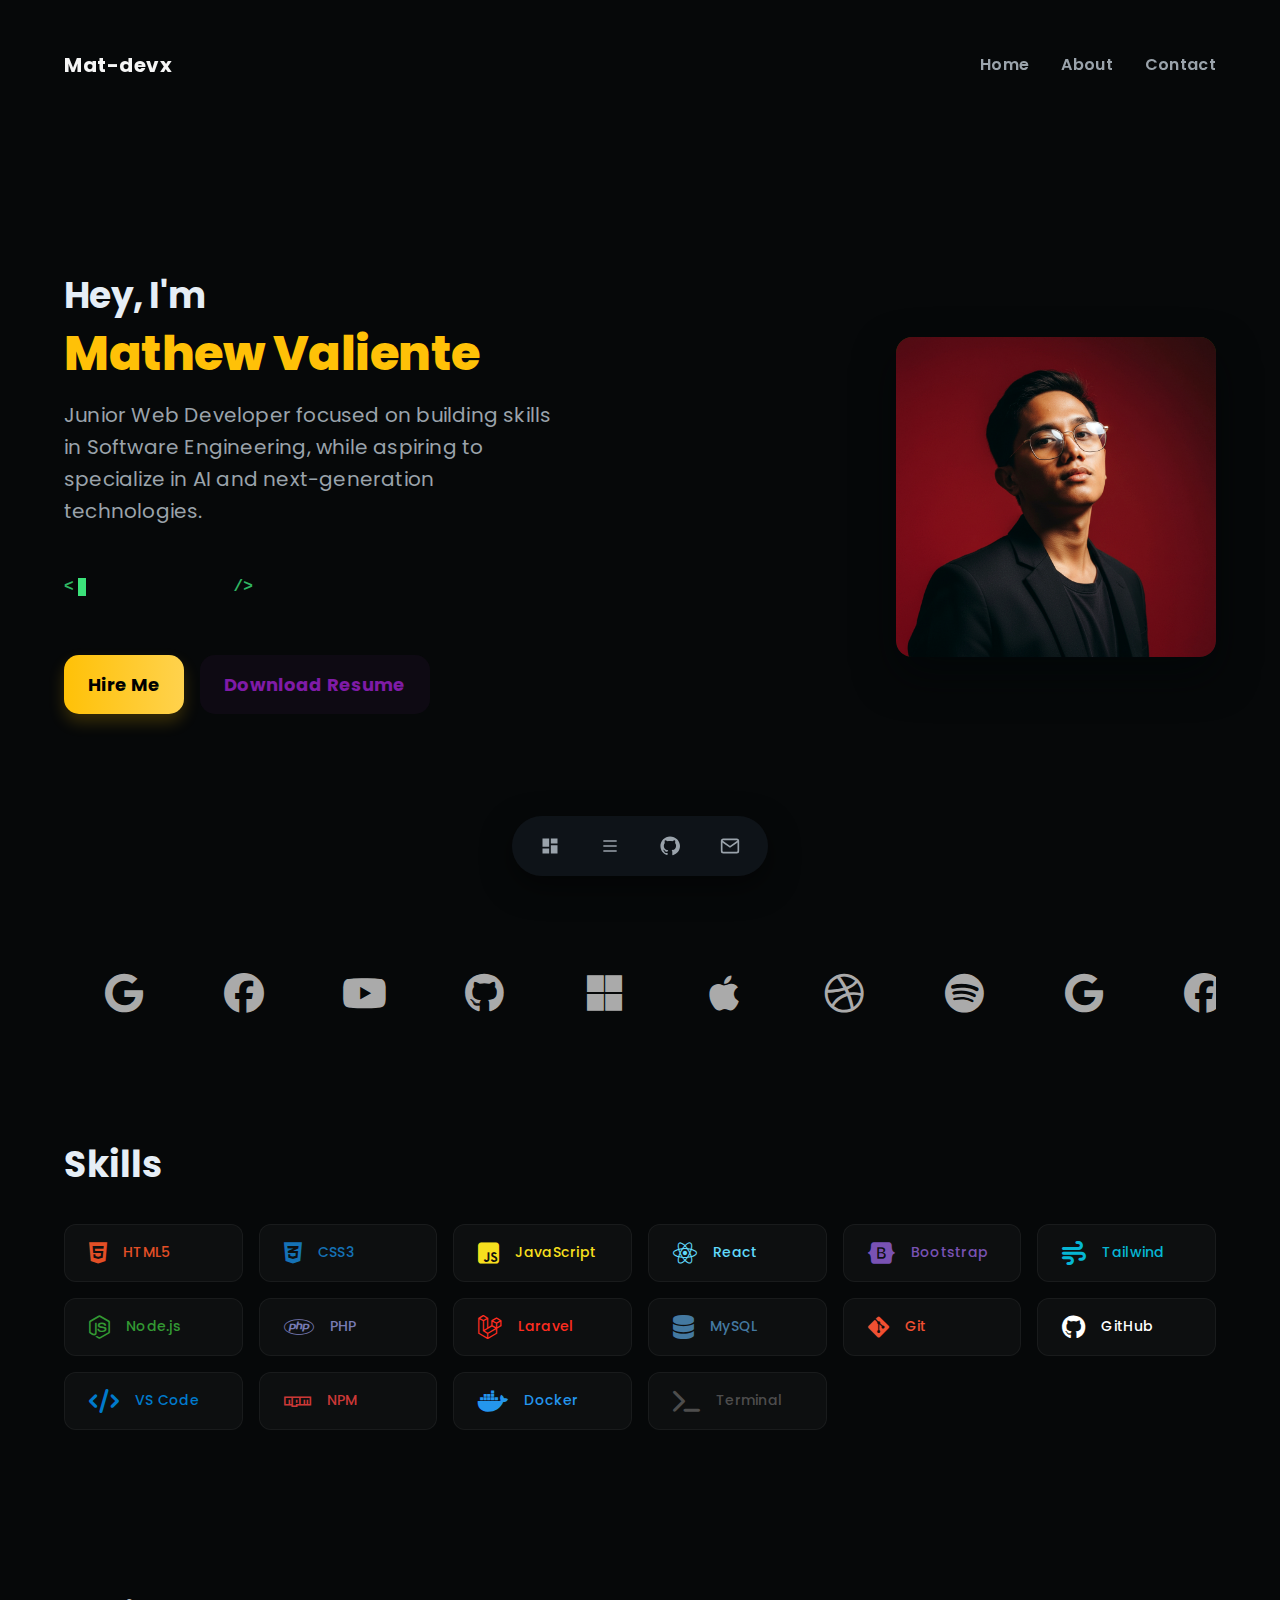
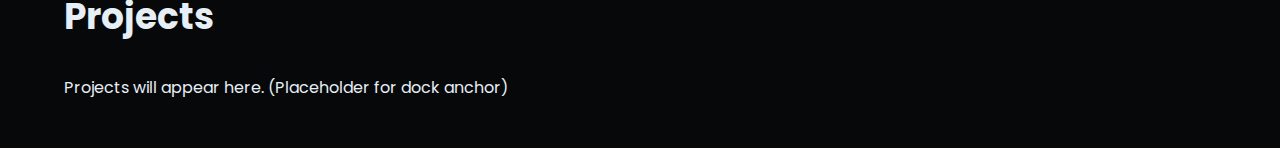
<file: index.html>
<!DOCTYPE html>
<html lang="en">
  <head>
    <meta charset="UTF-8" />
    <meta name="viewport" content="width=device-width, initial-scale=1.0" />
    <title>Mathew Valiente — Portfolio</title>
    <link rel="stylesheet" href="style.css" />
    <!-- Font Awesome for skill icons -->
    <link
      rel="stylesheet"
      href="https://cdnjs.cloudflare.com/ajax/libs/font-awesome/6.4.2/css/all.min.css"
      crossorigin="anonymous"
      referrerpolicy="no-referrer"
    />
    <link rel="preconnect" href="https://fonts.googleapis.com" />
    <link rel="preconnect" href="https://fonts.gstatic.com" crossorigin />
    <!-- Using Poppins to better match the attached design -->
    <link
      href="https://fonts.googleapis.com/css2?family=Poppins:wght@300;400;600;700;800&display=swap"
      rel="stylesheet"
    />
  </head>
  <body>
    <header id="top" class="site-header" role="banner">
      <div class="header-inner container">
        <div class="brand">Mat-devx</div>
        <button
          class="nav-toggle"
          aria-expanded="false"
          aria-controls="mobile-nav"
          aria-label="Toggle navigation"
        >
          <span class="hamburger-icon">
            <span class="hamburger-line"></span>
            <span class="hamburger-line"></span>
            <span class="hamburger-line"></span>
          </span>
        </button>
        <nav class="site-nav desktop-nav" aria-label="Primary">
          <a href="#home">Home</a>
          <a href="#about">About</a>
          <a href="#contact">Contact</a>
        </nav>
        <div id="mobile-nav" class="mobile-nav" aria-hidden="true">
          <a href="#home">Home</a>
          <a href="#about">About</a>
          <a href="#contact">Contact</a>
        </div>
      </div>
    </header>

    <main class="hero" id="home">
      <div class="container hero-inner">
        <div class="hero-content">
          <div class="hero-text">
            <h1 class="greeting">
              Hey, I'm
              <span class="name">Mathew Valiente</span>
            </h1>
            <p class="subtitle">
              Junior Web Developer focused on building skills in Software
              Engineering, while aspiring to specialize in AI and
              next-generation technologies.
            </p>

            <div class="code-line" aria-hidden="true">
              <span class="code-prefix">&lt;</span>
              <span id="typing" class="typing"></span>
              <span class="code-suffix">/&gt;</span>
            </div>

            <div class="cta-row">
              <a class="btn-primary" href="#contact">Hire Me</a>
              <a class="btn-ghost" href="#resume">Download Resume</a>
            </div>
          </div>

          <div class="hero-portrait">
            <div class="portrait-container">
              <img
                class="portrait-img"
                src="Profile.jpg"
                alt="Portrait of Mathew Valiente"
              />
              <div class="portrait-ring" aria-hidden="true"></div>
            </div>
          </div>
        </div>
      </div>
    </main>

    <!-- Brands Section -->
    <section id="brands" class="brands">
      <div class="container">
        <h2 class="section-title"></h2>
        <p></p>
        <div class="brand-slider">
          <div class="brand-track">
            <a
              class="brand-item"
              data-brand="google"
              href="https://www.google.com"
              target="_blank"
              rel="noopener noreferrer"
              aria-label="Google"
            >
              <i class="fab fa-google"></i>
            </a>
            <a
              class="brand-item"
              data-brand="facebook"
              href="https://www.facebook.com/mathew.valiente.9"
              target="_blank"
              rel="noopener noreferrer"
              aria-label="Facebook"
            >
              <i class="fab fa-facebook"></i>
            </a>
            <a
              class="brand-item"
              data-brand="youtube"
              href="https://www.youtube.com"
              target="_blank"
              rel="noopener noreferrer"
              aria-label="YouTube"
            >
              <i class="fab fa-youtube"></i>
            </a>
            <a
              class="brand-item"
              data-brand="github"
              href="https://github.com/mat-devx"
              target="_blank"
              rel="noopener noreferrer"
              aria-label="GitHub"
            >
              <i class="fab fa-github"></i>
            </a>
            <a
              class="brand-item"
              data-brand="microsoft"
              href="https://www.microsoft.com"
              target="_blank"
              rel="noopener noreferrer"
              aria-label="Microsoft"
            >
              <i class="fab fa-microsoft"></i>
            </a>
            <a
              class="brand-item"
              data-brand="apple"
              href="https://www.apple.com"
              target="_blank"
              rel="noopener noreferrer"
              aria-label="Apple"
            >
              <i class="fab fa-apple"></i>
            </a>
            <a
              class="brand-item"
              data-brand="dribbble"
              href="https://dribbble.com"
              target="_blank"
              rel="noopener noreferrer"
              aria-label="Dribbble"
            >
              <i class="fab fa-dribbble"></i>
            </a>
            <a
              class="brand-item"
              data-brand="spotify"
              href="https://www.spotify.com"
              target="_blank"
              rel="noopener noreferrer"
              aria-label="Spotify"
            >
              <i class="fab fa-spotify"></i>
            </a>
            <!-- Duplicate for seamless loop (also clickable) -->
            <a
              class="brand-item"
              data-brand="google"
              href="https://www.google.com"
              target="_blank"
              rel="noopener noreferrer"
              aria-label="Google"
            >
              <i class="fab fa-google"></i>
            </a>
            <a
              class="brand-item"
              data-brand="facebook"
              href="https://www.facebook.com/mathew.valiente.9"
              target="_blank"
              rel="noopener noreferrer"
              aria-label="Facebook"
            >
              <i class="fab fa-facebook"></i>
            </a>
            <a
              class="brand-item"
              data-brand="youtube"
              href="https://www.youtube.com"
              target="_blank"
              rel="noopener noreferrer"
              aria-label="YouTube"
            >
              <i class="fab fa-youtube"></i>
            </a>
            <a
              class="brand-item"
              data-brand="github"
              href="https://github.com/mat-devx"
              target="_blank"
              rel="noopener noreferrer"
              aria-label="GitHub"
            >
              <i class="fab fa-github"></i>
            </a>
            <a
              class="brand-item"
              data-brand="microsoft"
              href="https://www.microsoft.com"
              target="_blank"
              rel="noopener noreferrer"
              aria-label="Microsoft"
            >
              <i class="fab fa-microsoft"></i>
            </a>
            <a
              class="brand-item"
              data-brand="apple"
              href="https://www.apple.com"
              target="_blank"
              rel="noopener noreferrer"
              aria-label="Apple"
            >
              <i class="fab fa-apple"></i>
            </a>
            <a
              class="brand-item"
              data-brand="dribbble"
              href="https://dribbble.com"
              target="_blank"
              rel="noopener noreferrer"
              aria-label="Dribbble"
            >
              <i class="fab fa-dribbble"></i>
            </a>
            <a
              class="brand-item"
              data-brand="spotify"
              href="https://www.spotify.com"
              target="_blank"
              rel="noopener noreferrer"
              aria-label="Spotify"
            >
              <i class="fab fa-spotify"></i>
            </a>
          </div>
        </div>
      </div>
    </section>

    <!-- Skills Section -->
    <section id="skills" class="skills">
      <div class="container">
        <h2 class="section-title">Skills</h2>

        <!-- Skills Grid -->
        <div class="skills-container">
          <div class="skills-grid">
            <!-- Frontend Skills -->
            <div class="skill-card" data-category="frontend" data-skill="html5">
              <i class="fab fa-html5"></i>
              <span>HTML5</span>
            </div>
            <div class="skill-card" data-category="frontend" data-skill="css3">
              <i class="fab fa-css3-alt"></i>
              <span>CSS3</span>
            </div>
            <div
              class="skill-card"
              data-category="frontend"
              data-skill="javascript"
            >
              <i class="fab fa-js-square"></i>
              <span>JavaScript</span>
            </div>
            <div class="skill-card" data-category="frontend" data-skill="react">
              <i class="fab fa-react"></i>
              <span>React</span>
            </div>

            <div
              class="skill-card"
              data-category="frontend"
              data-skill="bootstrap"
            >
              <i class="fab fa-bootstrap"></i>
              <span>Bootstrap</span>
            </div>

            <div
              class="skill-card"
              data-category="frontend"
              data-skill="tailwind"
            >
              <i class="fas fa-wind"></i>
              <span>Tailwind</span>
            </div>

            <!-- Backend Skills -->
            <div class="skill-card" data-category="backend" data-skill="nodejs">
              <i class="fab fa-node-js"></i>
              <span>Node.js</span>
            </div>
            <div class="skill-card" data-category="backend" data-skill="php">
              <i class="fab fa-php"></i>
              <span>PHP</span>
            </div>
            <div
              class="skill-card"
              data-category="backend"
              data-skill="laravel"
            >
              <i class="fab fa-laravel"></i>
              <span>Laravel</span>
            </div>
            <div class="skill-card" data-category="backend" data-skill="mysql">
              <i class="fas fa-database"></i>
              <span>MySQL</span>
            </div>

            <!-- Tools Skills -->
            <div class="skill-card" data-category="tools" data-skill="git">
              <i class="fab fa-git-alt"></i>
              <span>Git</span>
            </div>
            <div class="skill-card" data-category="tools" data-skill="github">
              <i class="fab fa-github"></i>
              <span>GitHub</span>
            </div>

            <div class="skill-card" data-category="tools" data-skill="vscode">
              <i class="fas fa-code"></i>
              <span>VS Code</span>
            </div>
            <div class="skill-card" data-category="tools" data-skill="npm">
              <i class="fab fa-npm"></i>
              <span>NPM</span>
            </div>
            <div class="skill-card" data-category="tools" data-skill="docker">
              <i class="fab fa-docker"></i>
              <span>Docker</span>
            </div>
            <div class="skill-card" data-category="tools" data-skill="terminal">
              <i class="fas fa-terminal"></i>
              <span>Terminal</span>
            </div>
          </div>
        </div>
      </div>
    </section>

    <br />
    <br />

    <!-- Projects placeholder so dock anchors have a target -->
    <section id="projects" class="projects" style="padding: 3rem 0">
      <div class="container">
        <h2 class="section-title">Projects</h2>
        <p class="muted">
          Projects will appear here. (Placeholder for dock anchor)
        </p>
      </div>
    </section>

    <!-- Dock JS moved to animation.js -->

    <!-- simplified center dock: only Skills, Portfolio (GitHub) and Contact (email) -->
    <!-- moved presentation to CSS: .dock-wrapper is fixed and centered -->
    <div class="dock-wrapper" id="dock-wrapper" aria-hidden="false">
      <nav class="dock" id="dock" aria-label="Site quick links">
        <a
          href="#projects"
          class="dock-icon"
          data-tooltip="Projects"
          aria-label="View projects section"
        >
          <svg viewBox="0 0 24 24" aria-hidden="true">
            <path
              fill="currentColor"
              d="M3 13h8V3H3v10zm0 8h8v-6H3v6zm10 0h8V11h-8v10zm0-18v6h8V3h-8z"
            />
          </svg>
          <div class="tooltip" aria-hidden="true">Projects</div>
        </a>

        <a
          href="#skills"
          class="dock-icon"
          data-tooltip="Skills"
          aria-label="View skills section"
        >
          <svg
            viewBox="0 0 24 24"
            fill="none"
            stroke="currentColor"
            stroke-width="2"
            aria-hidden="true"
          >
            <path d="M4 6h16M4 12h16M4 18h16" />
          </svg>
          <div class="tooltip" aria-hidden="true">Skills</div>
        </a>

        <a
          href="https://github.com/mat-devx"
          class="dock-icon"
          data-tooltip="Portfolio (GitHub)"
          target="_blank"
          rel="noopener noreferrer"
          aria-label="Open portfolio on GitHub"
        >
          <!-- Kept a compact GitHub mark for the portfolio link -->
          <svg viewBox="0 0 24 24" aria-hidden="true">
            <path
              fill="currentColor"
              d="M12 .5C5.73.5.5 5.73.5 12c0 5.08 3.29 9.38 7.86 10.9.57.1.78-.25.78-.56 0-.28-.01-1.02-.02-2-3.2.7-3.88-1.54-3.88-1.54-.52-1.33-1.27-1.68-1.27-1.68-1.04-.71.08-.7.08-.7 1.15.08 1.75 1.18 1.75 1.18 1.02 1.75 2.68 1.25 3.33.96.1-.75.4-1.25.72-1.54-2.56-.29-5.26-1.28-5.26-5.69 0-1.25.45-2.27 1.18-3.07-.12-.29-.51-1.45.11-3.02 0 0 .97-.31 3.18 1.17.92-.26 1.9-.39 2.88-.39.98 0 1.96.13 2.88.39 2.2-1.48 3.17-1.17 3.17-1.17.62 1.57.23 2.73.11 3.02.74.8 1.18 1.82 1.18 3.07 0 4.42-2.71 5.39-5.29 5.67.41.36.77 1.08.77 2.18 0 1.58-.01 2.86-.01 3.25 0 .31.21.66.79.55C20.71 21.38 24 17.08 24 12c0-6.27-5.23-11.5-12-11.5z"
            />
          </svg>
          <div class="tooltip" aria-hidden="true">Portfolio</div>
        </a>

        <!-- NOTE: replace the email below with your real address if needed -->
        <a
          href="mailto:mathewvaliente20@gmail.com"
          class="dock-icon"
          data-tooltip="Contact (Email)"
          aria-label="Send an email"
        >
          <svg
            viewBox="0 0 24 24"
            fill="none"
            stroke="currentColor"
            stroke-width="2"
            aria-hidden="true"
          >
            <path
              d="M4 4h16c1.1 0 2 .9 2 2v12c0 1.1-.9 2-2 2H4c-1.1 0-2-.9-2-2V6c0-1.1.9-2 2-2z"
            />
            <polyline points="22,6 12,13 2,6" />
          </svg>
          <div class="tooltip" aria-hidden="true">Email</div>
        </a>
      </nav>
    </div>

    <script src="main.js" defer></script>
  </body>
</html>
</file>
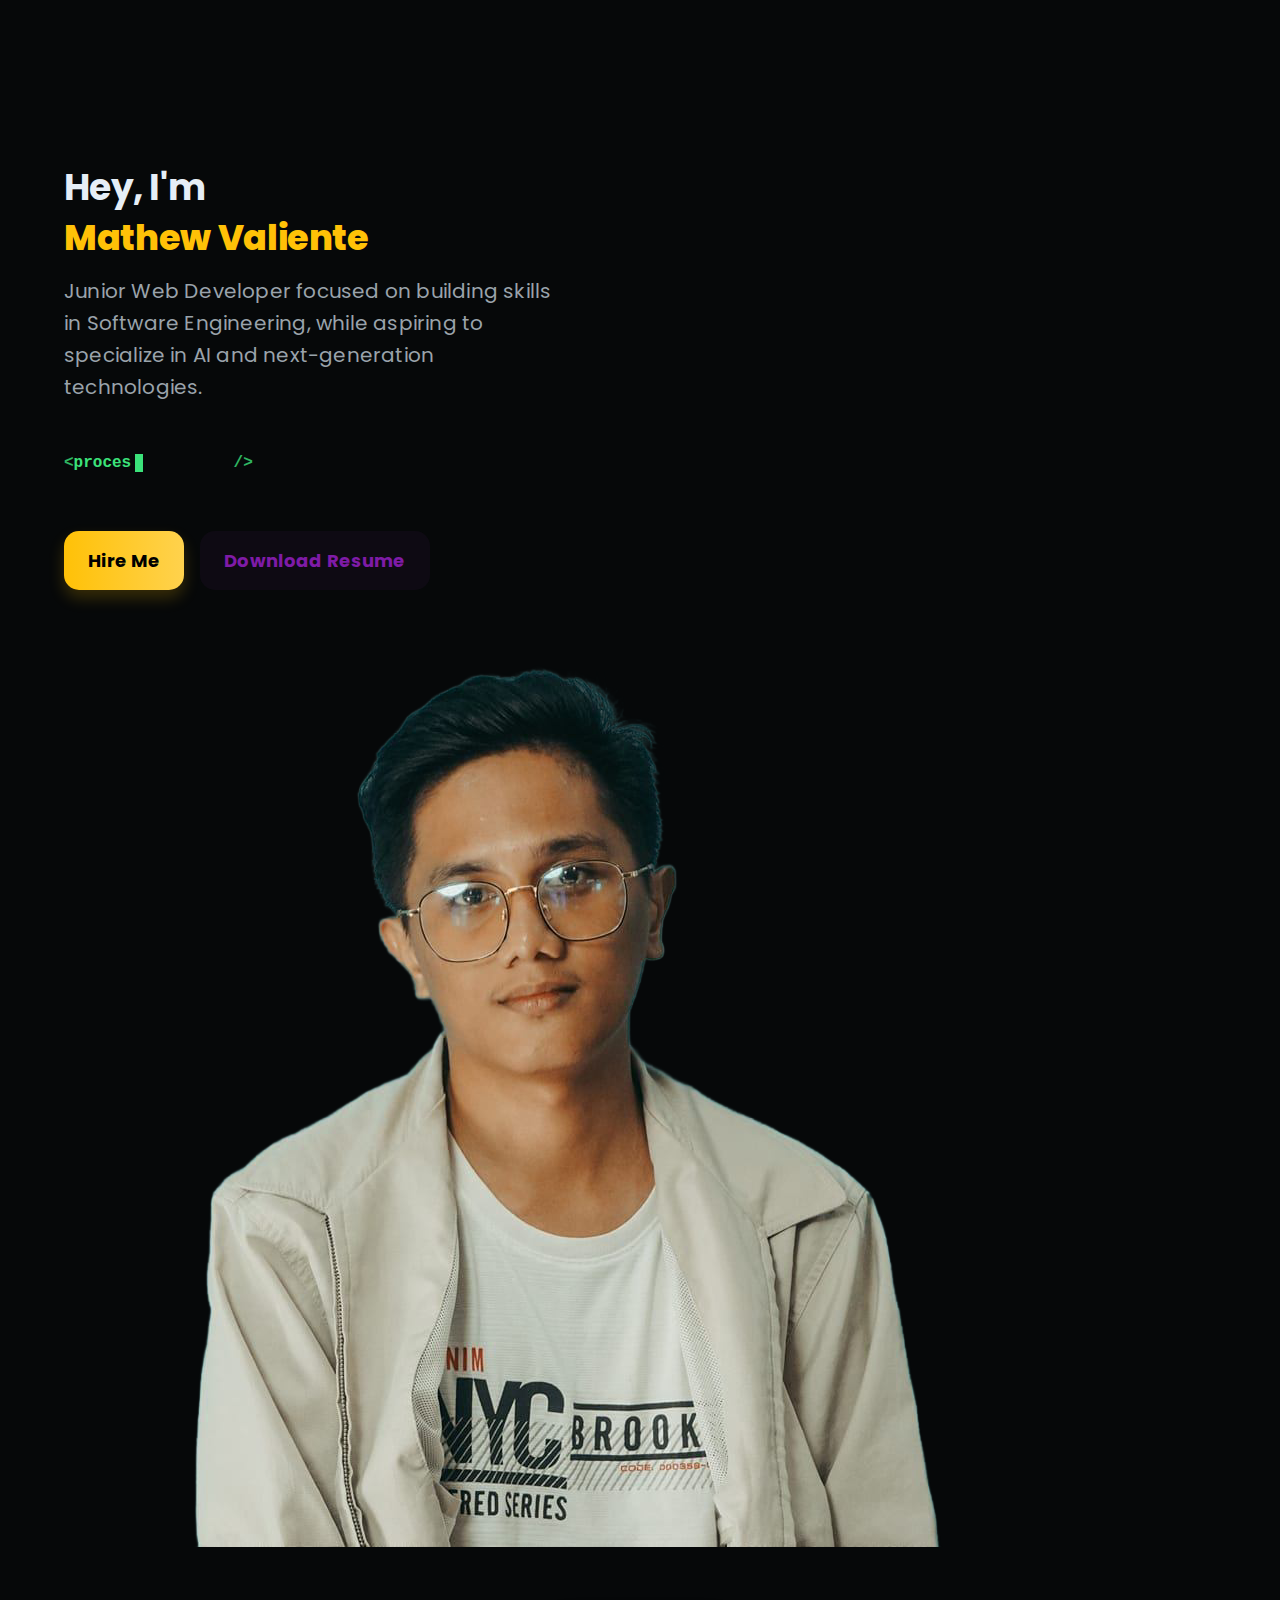
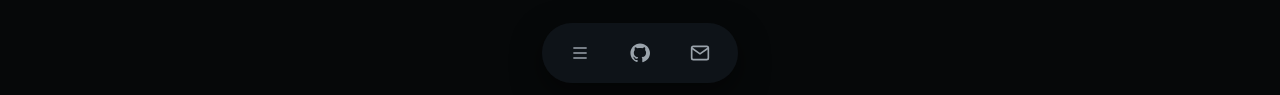
<file: main.html>
<!DOCTYPE html>
<html lang="en">
  <head>
    <meta charset="UTF-8" />
    <meta name="viewport" content="width=device-width, initial-scale=1.0" />
    <title>Mathew Valiente — Portfolio</title>
    <link rel="stylesheet" href="style.css" />
    <link rel="preconnect" href="https://fonts.googleapis.com" />
    <link rel="preconnect" href="https://fonts.gstatic.com" crossorigin />
    <!-- Using Poppins to better match the attached design -->
    <link
      href="https://fonts.googleapis.com/css2?family=Poppins:wght@300;400;600;700;800&display=swap"
      rel="stylesheet"
    />

  <!-- Dock styles moved to style.css -->
  </head>
  <body>
    <!-- Header: replaced with Dock (keeps original site structure) -->
  <header class="site-header" role="banner">
      
  </header>

    <main class="hero">
      <div class="container hero-inner">
        <div class="hero-left">
          <h1 class="greeting">
            Hey, I'm
            <span class="name" style="font-size: 35px;">
              Mathew <span class="name-last">Valiente</span></span
            >
          </h1>
          <p class="subtitle">
            Junior Web Developer focused on building skills in Software
            Engineering, while aspiring to specialize in AI and next-generation
            technologies.
          </p>

          <div class="code-line" aria-hidden="true">
            <span class="code-prefix">&lt;</span>
            <span id="typing" class="typing"></span>
            <span class="code-suffix">/&gt;</span>
          </div>

          <div class="cta-row">
            <a class="btn-primary" href="#contact">Hire Me</a>
            <a class="btn-ghost" href="#resume">Download Resume</a>
          </div>
        </div>

        <div class="hero-right">
          <img class="hero-image" src="mathew.png" alt="Portrait of Mathew Valiente" aria-hidden="false" />
        </div>
  </div>
    </main>

    <!-- Dock JS moved to animation.js -->

    <!-- simplified center dock: only Skills, Portfolio (GitHub) and Contact (email) -->
    <div style="display:flex;justify-content:center;padding:12px 0;background:transparent">
      <nav class="dock" id="dock" aria-label="Site quick links">
        <a href="#skills" class="dock-icon" data-tooltip="Skills" aria-label="View skills section">
          <svg viewBox="0 0 24 24" fill="none" stroke="currentColor" stroke-width="2" aria-hidden="true"><path d="M4 6h16M4 12h16M4 18h16"/></svg>
          <div class="tooltip" aria-hidden="true">Skills</div>
        </a>

        <a href="https://github.com/mathewvaliente" class="dock-icon" data-tooltip="Portfolio (GitHub)" target="_blank" rel="noopener noreferrer" aria-label="Open portfolio on GitHub">
          <!-- Kept a compact GitHub mark for the portfolio link -->
          <svg viewBox="0 0 24 24" aria-hidden="true"><path fill="currentColor" d="M12 .5C5.73.5.5 5.73.5 12c0 5.08 3.29 9.38 7.86 10.9.57.1.78-.25.78-.56 0-.28-.01-1.02-.02-2-3.2.7-3.88-1.54-3.88-1.54-.52-1.33-1.27-1.68-1.27-1.68-1.04-.71.08-.7.08-.7 1.15.08 1.75 1.18 1.75 1.18 1.02 1.75 2.68 1.25 3.33.96.1-.75.4-1.25.72-1.54-2.56-.29-5.26-1.28-5.26-5.69 0-1.25.45-2.27 1.18-3.07-.12-.29-.51-1.45.11-3.02 0 0 .97-.31 3.18 1.17.92-.26 1.9-.39 2.88-.39.98 0 1.96.13 2.88.39 2.2-1.48 3.17-1.17 3.17-1.17.62 1.57.23 2.73.11 3.02.74.8 1.18 1.82 1.18 3.07 0 4.42-2.71 5.39-5.29 5.67.41.36.77 1.08.77 2.18 0 1.58-.01 2.86-.01 3.25 0 .31.21.66.79.55C20.71 21.38 24 17.08 24 12c0-6.27-5.23-11.5-12-11.5z"/></svg>
          <div class="tooltip" aria-hidden="true">Portfolio</div>
        </a>

        <!-- NOTE: replace the email below with your real address if needed -->
        <a href="mailto:hello@mathewvaliente.com" class="dock-icon" data-tooltip="Contact (Email)" aria-label="Send an email">
          <svg viewBox="0 0 24 24" fill="none" stroke="currentColor" stroke-width="2" aria-hidden="true"><path d="M4 4h16c1.1 0 2 .9 2 2v12c0 1.1-.9 2-2 2H4c-1.1 0-2-.9-2-2V6c0-1.1.9-2 2-2z"/><polyline points="22,6 12,13 2,6"/></svg>
          <div class="tooltip" aria-hidden="true">Email</div>
        </a>
      </nav>
    </div>

    <script src="animation.js" defer></script>
  </body>
</html>
</file>
<file: style.css>
:root {
  /* Core colors */
  --bg: #060809;
  --text: #e6eef6;
  --muted: #9aa3ab;
  --accent: #ffc107;
  --accent-2: #ffd24d;
  --green: #3be27a;
  --card: #0f1416;
  --glass: rgba(255, 255, 255, 0.03);

  /* Sizing and layout */
  --max-width: 1200px;
  --header-height: 70px;
  --dock-height: 84px;

  /* Portrait sizing - mobile first */
  --portrait-size: 280px;
  --portrait-border-radius: 16px;

  /* Spacing system */
  --space-1: 4px;
  --space-2: 8px;
  --space-3: 16px;
  --space-4: 24px;
  --space-5: 32px;
  --space-6: 48px;
  --space-7: 64px;
  --space-8: 96px;

  /* Typography */
  --font-xs: 0.75rem; /* 12px */
  --font-sm: 0.875rem; /* 14px */
  --font-base: 1rem; /* 16px */
  --font-md: 1.125rem; /* 18px */
  --font-lg: 1.25rem; /* 20px */
  --font-xl: 1.5rem; /* 24px */
  --font-2xl: 1.875rem; /* 30px */
  --font-3xl: 2.25rem; /* 36px */
  --font-4xl: 3rem; /* 48px */

  /* Font weights */
  --font-light: 300;
  --font-normal: 400;
  --font-medium: 500;
  --font-semibold: 600;
  --font-bold: 700;
  --font-extrabold: 800;
}
/* Basic reset & normalization */
*,
*::before,
*::after {
  box-sizing: border-box;
  margin: 0;
  padding: 0;
}

html {
  font-size: 16px;
  scroll-behavior: smooth;
  -webkit-text-size-adjust: 100%;
  scroll-padding-top: calc(var(--header-height) + var(--space-4));
}

body {
  margin: 0;
  font-family: "Poppins", system-ui, -apple-system, sans-serif;
  font-size: var(--font-base);
  line-height: 1.5;
  background: var(--bg);
  color: var(--text);
  -webkit-font-smoothing: antialiased;
  -moz-osx-font-smoothing: grayscale;
  overflow-x: hidden;
  padding-top: 64px;
}

body.nav-open {
  overflow: hidden;
}

img {
  max-width: 100%;
  height: auto;
  display: block;
}

a {
  color: inherit;
  text-decoration: none;
}

/* Container */
.container {
  width: 100%;
  max-width: var(--max-width);
  margin: 0 auto;
  padding-left: var(--space-4);
  padding-right: var(--space-4);
}

/* Header */
.site-header {
  position: fixed;
  top: 30px;
  left: 0;
  width: 100%;
  height: var(--header-height);
  z-index: 100;
  transition: transform 260ms cubic-bezier(0.2, 0.8, 0.2, 1), box-shadow 200ms;
  will-change: transform;
  backface-visibility: hidden;
}

.site-header.header--hidden {
  transform: translateY(-100%);
  box-shadow: none;
}

.header-inner {
  height: 100%;
  display: flex;
  align-items: center;
  justify-content: space-between;
}

.brand {
  font-size: var(--font-lg);
  font-weight: var(--font-bold);
  color: whitesmoke;
  letter-spacing: 0.5px;
}

/* Desktop Navigation */
.desktop-nav {
  display: none;
}

/* Ensure hamburger is visible by default (mobile first) */
.nav-toggle {
  display: flex;
}

/* Desktop styles - hide hamburger and show desktop nav */
@media (min-width: 992px) {
  .desktop-nav {
    display: flex;
    align-items: center;
    gap: var(--space-5);
  }

  .nav-toggle {
    display: none !important; /* Force hide on desktop */
  }
}

.desktop-nav a {
  color: var(--muted);
  text-decoration: none;
  font-weight: var(--font-semibold);
  font-size: var(--font-base);
  transition: color 0.2s ease;
  letter-spacing: 0.3px;
}

.desktop-nav a:hover,
.desktop-nav a:focus {
  color: var(--text);
}

/* Mobile Navigation Toggle */
.nav-toggle {
  background: transparent;
  border: none;
  width: 44px;
  height: 44px;
  display: flex;
  flex-direction: column;
  justify-content: center;
  align-items: center;
  cursor: pointer;
  padding: 0;
  color: var(--accent);
  transition: transform 0.3s ease;
  border-radius: 8px;
}

.nav-toggle:hover {
  transform: scale(1.05);
  background-color: rgba(255, 255, 255, 0.05);
}

.hamburger-icon {
  position: relative;
  width: 24px;
  height: 20px;
  display: flex;
  flex-direction: column;
  justify-content: space-between;
}

.hamburger-line {
  display: block;
  width: 100%;
  height: 2px;
  background-color: var(--accent);
  transition: transform 0.3s ease, opacity 0.3s ease;
  border-radius: 2px;
}

.nav-toggle[aria-expanded="true"] .hamburger-line:nth-child(1) {
  transform: translateY(9px) rotate(45deg);
}

.nav-toggle[aria-expanded="true"] .hamburger-line:nth-child(2) {
  opacity: 0;
}

.nav-toggle[aria-expanded="true"] .hamburger-line:nth-child(3) {
  transform: translateY(-9px) rotate(-45deg);
}

/* Mobile Navigation Menu */
.mobile-nav {
  position: absolute;
  top: var(--header-height);
  right: 0;
  width: 100%;
  background: rgba(15, 20, 25, 0.95);
  backdrop-filter: blur(10px);
  -webkit-backdrop-filter: blur(10px);
  padding: var(--space-4);
  transform: translateY(-100%);
  opacity: 0;
  visibility: hidden;
  transition: transform 0.3s ease, opacity 0.3s ease, visibility 0.3s ease;
  display: flex;
  flex-direction: column;
  gap: var(--space-4);
  z-index: 90;
  border-bottom: 1px solid rgba(255, 255, 255, 0.05);
}

/* Hide mobile nav entirely on desktop */
@media (min-width: 992px) {
  .mobile-nav {
    display: none;
  }
}

.mobile-nav.open {
  transform: translateY(0);
  opacity: 1;
  visibility: visible;
}

.mobile-nav a {
  color: var(--text);
  text-decoration: none;
  font-size: var(--font-lg);
  font-weight: var(--font-medium);
  padding: var(--space-3) var(--space-2);
  transition: color 0.2s ease;
  display: block;
  text-align: center;
  border-bottom: 1px solid rgba(255, 255, 255, 0.05);
  letter-spacing: 0.5px;
}

.mobile-nav a:last-child {
  border-bottom: none;
}

.mobile-nav a:hover,
.mobile-nav a:focus {
  color: var(--accent);
}

/* Hero Section */
.hero {
  padding-top: calc(var(--header-height) + var(--space-5));
  padding-bottom: var(--space-7);
  min-height: 90vh;
  display: flex;
  align-items: center;
}

.hero-inner {
  width: 100%;
}

.hero-content {
  display: flex;
  flex-direction: column;
  gap: var(--space-6);
  opacity: 1; /* Default to visible */
  transform: translateY(0);
  transition: opacity 0.6s ease, transform 0.6s ease;
}

/* Animation classes applied by JS, but content is visible without them */
.hero-content.visible {
  opacity: 1;
  transform: translateY(0);
}

.hero-text {
  text-align: center;
  opacity: 1; /* Default to visible */
  transform: translateY(0);
  transition: opacity 0.5s ease 0.2s, transform 0.5s ease 0.2s;
}

.hero-text.visible {
  opacity: 1;
  transform: translateY(0);
}

.hero-portrait {
  opacity: 1; /* Default to visible */
  transform: translateY(0) scale(1);
  transition: opacity 0.5s ease 0.4s, transform 0.5s ease 0.4s;
}

.hero-portrait.visible {
  opacity: 1;
  transform: translateY(0) scale(1);
}

@media (min-width: 768px) {
  .hero-content {
    flex-direction: row;
    align-items: center;
    justify-content: space-between;
  }

  .hero-text {
    flex: 1;
    text-align: left;
    padding-right: var(--space-6);
  }
}

/* Hero Typography */
.greeting {
  font-size: var(--font-2xl);
  line-height: 1.2;
  color: var(--text);
  margin-bottom: var(--space-2);
  font-weight: var(--font-bold);
  letter-spacing: -0.02em;
}

.name {
  display: block;
  font-size: var(--font-3xl);
  font-weight: var(--font-extrabold);
  color: var(--accent);
  margin: var(--space-1) 0 var(--space-3);
  letter-spacing: -0.01em;
}

.subtitle {
  font-size: var(--font-md);
  color: var(--muted);
  margin-bottom: var(--space-4);
  max-width: 500px;
  margin-left: auto;
  margin-right: auto;
  line-height: 1.6;
  letter-spacing: 0.2px;
}

@media (min-width: 768px) {
  .greeting {
    font-size: var(--font-3xl);
  }

  .name {
    font-size: var(--font-4xl);
    margin-top: var(--space-2);
  }

  .subtitle {
    font-size: var(--font-lg);
    margin-left: 0;
    margin-right: 0;
  }
}

/* Code Line */
.code-line {
  display: inline-flex;
  align-items: center;
  margin: var(--space-4) 0;
  font-family: monospace;
  color: var(--green);
  font-weight: var(--font-semibold);
}

.code-prefix,
.code-suffix {
  opacity: 0.8;
}

.typing {
  min-width: 160px;
  display: inline-block;
}

.typing::after {
  content: "";
  display: inline-block;
  width: 8px;
  height: 18px;
  background: var(--green);
  margin-left: 4px;
  vertical-align: middle;
  animation: blink 1s steps(2) infinite;
}

@keyframes blink {
  50% {
    opacity: 0;
  }
}

/* CTA Buttons */
.cta-row {
  display: flex;
  flex-direction: column;
  gap: var(--space-3);
  margin-top: var(--space-5);
  width: 100%;
}

@media (min-width: 768px) {
  .cta-row {
    flex-direction: row;
    max-width: 400px;
  }
}

.btn-primary,
.btn-ghost {
  display: inline-block;
  padding: var(--space-3) var(--space-4);
  border-radius: 15px;
  font-weight: var(--font-bold);
  text-decoration: none;
  text-align: center;
  transition: all 0.3s ease;
  font-size: var(--font-md);
  letter-spacing: 0.3px;
}

.btn-primary {
  background: linear-gradient(to right, var(--accent), var(--accent-2));
  color: #000;
  box-shadow: 0 8px 16px rgba(255, 193, 7, 0.2);
  border: none;
}

.btn-primary:hover {
  transform: translateY(-2px);
  box-shadow: 0 10px 20px rgba(255, 193, 7, 0.3);
}

.btn-primary:active {
  transform: translateY(1px);
}

.btn-ghost {
  background: rgba(52, 24, 63, 0.185);
  color: #7f1ba7;
}

.btn-ghost:hover {
  background: rgba(179, 91, 214, 0.15);
  transform: translateY(-2px);
}

/* Portrait Styling */
.hero-portrait {
  display: flex;
  justify-content: center;
  margin-top: var(--space-3);
}

.portrait-container {
  position: relative;
  width: var(--portrait-size);
  height: var(--portrait-size);
  border-radius: var(--portrait-border-radius);
  overflow: hidden;
  background: linear-gradient(
    135deg,
    rgba(255, 192, 60, 0.12),
    rgba(59, 226, 122, 0.06)
  );
  box-shadow: 0 18px 40px rgba(2, 6, 8, 0.65);
  transition: transform 0.5s ease, box-shadow 0.5s ease;
}

.portrait-img {
  width: 100%;
  height: 100%;
  object-fit: cover;
  border-radius: var(--portrait-border-radius);
  transition: transform 0.5s ease, filter 0.5s ease;
  filter: contrast(1.05) brightness(1.05);
}

.portrait-container:hover {
  transform: translateY(-5px);
  box-shadow: 0 24px 48px rgba(2, 6, 8, 0.8);
}

.portrait-container:hover .portrait-img {
  transform: scale(1.02);
}

.portrait-ring {
  position: absolute;
  left: 50%;
  top: 50%;
  transform: translate(-50%, -50%);
  width: calc(100% + 24px);
  height: calc(100% + 24px);
  border-radius: calc(var(--portrait-border-radius) + 2px);
  pointer-events: none;
  background: conic-gradient(
    from 90deg at 50% 50%,
    rgba(255, 255, 255, 0.03),
    rgba(255, 255, 255, 0) 30%,
    rgba(255, 193, 7, 0.15) 60%
  );
  opacity: 0.8;
  filter: blur(10px);
  z-index: -1;
}

@media (min-width: 992px) {
  :root {
    --portrait-size: 320px;
  }
}

/* Skill Colors - Apply to text and icons */
.skill-card[data-skill="html5"] i {
  color: #e34f26;
}
.skill-card[data-skill="html5"] span {
  color: #e34f26;
}
.skill-card[data-skill="css3"] i {
  color: #1572b6;
}
.skill-card[data-skill="css3"] span {
  color: #1572b6;
}
.skill-card[data-skill="javascript"] i {
  color: #f7df1e;
}
.skill-card[data-skill="javascript"] span {
  color: #f7df1e;
}
.skill-card[data-skill="react"] i {
  color: #61dafb;
}
.skill-card[data-skill="react"] span {
  color: #61dafb;
}
.skill-card[data-skill="vue"] i {
  color: #4fc08d;
}
.skill-card[data-skill="vue"] span {
  color: #4fc08d;
}
.skill-card[data-skill="bootstrap"] i {
  color: #7952b3;
}
.skill-card[data-skill="bootstrap"] span {
  color: #7952b3;
}
.skill-card[data-skill="sass"] i {
  color: #cc6699;
}
.skill-card[data-skill="sass"] span {
  color: #cc6699;
}
.skill-card[data-skill="tailwind"] i {
  color: #06b6d4;
}
.skill-card[data-skill="tailwind"] span {
  color: #06b6d4;
}
.skill-card[data-skill="nodejs"] i {
  color: #339933;
}
.skill-card[data-skill="nodejs"] span {
  color: #339933;
}
.skill-card[data-skill="php"] i {
  color: #777bb4;
}
.skill-card[data-skill="php"] span {
  color: #777bb4;
}
.skill-card[data-skill="laravel"] i {
  color: #ff2d20;
}
.skill-card[data-skill="laravel"] span {
  color: #ff2d20;
}
.skill-card[data-skill="mysql"] i {
  color: #4479a1;
}
.skill-card[data-skill="mysql"] span {
  color: #4479a1;
}
.skill-card[data-skill="mongodb"] i {
  color: #47a248;
}
.skill-card[data-skill="mongodb"] span {
  color: #47a248;
}
.skill-card[data-skill="firebase"] i {
  color: #ffca28;
}
.skill-card[data-skill="firebase"] span {
  color: #ffca28;
}
.skill-card[data-skill="express"] i {
  color: #fff;
}
.skill-card[data-skill="express"] span {
  color: #fff;
}
.skill-card[data-skill="python"] i {
  color: #3776ab;
}
.skill-card[data-skill="python"] span {
  color: #3776ab;
}
.skill-card[data-skill="git"] i {
  color: #f05032;
}
.skill-card[data-skill="git"] span {
  color: #f05032;
}
.skill-card[data-skill="github"] i {
  color: #fff;
}
.skill-card[data-skill="github"] span {
  color: #fff;
}
.skill-card[data-skill="figma"] i {
  color: #f24e1e;
}
.skill-card[data-skill="figma"] span {
  color: #f24e1e;
}
.skill-card[data-skill="vscode"] i {
  color: #007acc;
}
.skill-card[data-skill="vscode"] span {
  color: #007acc;
}
.skill-card[data-skill="npm"] i {
  color: #cb3837;
}
.skill-card[data-skill="npm"] span {
  color: #cb3837;
}
.skill-card[data-skill="docker"] i {
  color: #2496ed;
}
.skill-card[data-skill="docker"] span {
  color: #2496ed;
}
.skill-card[data-skill="terminal"] i {
  color: #4d4d4d;
}
.skill-card[data-skill="terminal"] span {
  color: #4d4d4d;
}
.skill-card[data-skill="adobe"] i {
  color: #ff0000;
}
.skill-card[data-skill="adobe"] span {
  color: #ff0000;
}

.skill-card.hidden,
.contact-card.hidden {
  display: none;
}

.skill-card:hover,
.contact-card:hover {
  transform: translateY(-2px);
  background: #333;
}

.skill-card i,
.contact-card i {
  font-size: 1.2rem;
  flex-shrink: 0;
}

.skill-card span,
.contact-card span {
  font-weight: 400;
  white-space: nowrap;
}

/* Dock Styling */
.dock-wrapper {
  position: fixed;
  left: 0;
  bottom: var(--space-4);
  width: 100%;
  display: flex;
  justify-content: center;
  z-index: 90;
  pointer-events: none;
}

.dock {
  display: flex;
  align-items: center;
  gap: var(--space-3);
  padding: var(--space-2) var(--space-3);
  background: rgba(15, 20, 25, 0.95);
  backdrop-filter: blur(10px);
  -webkit-backdrop-filter: blur(10px);
  border-radius: 99px;
  box-shadow: 0 10px 30px rgba(0, 0, 0, 0.5);
  pointer-events: auto;
}

.dock-icon {
  width: 44px;
  height: 44px;
  border-radius: 50%;
  display: flex;
  align-items: center;
  justify-content: center;
  color: var(--muted);
  transition: all 0.2s ease;
  position: relative;
}

.dock-icon:hover {
  color: var(--accent);
  transform: translateY(-4px) scale(1.1);
}

.dock-icon svg {
  width: 20px;
  height: 20px;
}

.tooltip {
  position: absolute;
  bottom: 120%;
  left: 50%;
  transform: translateX(-50%);
  background: rgba(15, 20, 25, 0.9);
  color: var(--text);
  padding: var(--space-2) var(--space-3);
  border-radius: 6px;
  font-size: var(--font-sm);
  white-space: nowrap;
  opacity: 0;
  visibility: hidden;
  transition: all 0.2s ease;
  pointer-events: none;
}

.dock-icon:hover .tooltip {
  opacity: 1;
  visibility: visible;
  transform: translateX(-50%) translateY(-4px);
}

/* Sections */
section {
  padding: var(--space-7) 0;
  scroll-margin-top: var(--header-height);
}

.section-title {
  font-size: var(--font-2xl);
  margin-bottom: var(--space-5);
  color: var(--text);
  text-align: center;
}

@media (min-width: 768px) {
  .section-title {
    font-size: var(--font-3xl);
    text-align: left;
  }
}

/* Brands */
.brands {
    padding: 3rem 0;
    background: var(--bg);
    overflow: hidden;
}

.brands .section-title {
    font-size: 1.8rem;
    margin-bottom: 1rem;
}

.brands p {
    color: #aaa;
    margin-bottom: 2rem;
    font-size: 0.9rem;
}

.brand-slider {
    margin-top: 1.5rem;
    overflow-x: auto;
    overflow-y: hidden;
    scrollbar-width: none; /* Firefox */
    -ms-overflow-style: none; /* IE and Edge */
}

.brand-slider::-webkit-scrollbar {
    display: none; /* Chrome, Safari, and Opera */
}

.brand-track {
    display: flex;
    animation: scroll 20s linear infinite;
    width: calc(120px * 16);
    animation-play-state: running;
    cursor: grab;
    user-select: none;
    flex-shrink: 0;
}

.brand-track:hover {
    animation-play-state: running;
}

.brand-track:active {
    cursor: grabbing;
}

.brand-item {
    display: flex;
    align-items: center;
    justify-content: center;
    min-width: 120px;
    padding: 0.8rem;
    transition: all 0.3s ease;
}

.brand-item i {
    font-size: 2.5rem;
    color: #aaa;
    transition: color 0.3s ease;
}

.brand-item:hover i {
    color: inherit;
}

/* Brand Colors on Hover */
.brand-item[data-brand="google"]:hover i { color: #4285f4; }
.brand-item[data-brand="facebook"]:hover i { color: #1877f2; }
.brand-item[data-brand="youtube"]:hover i { color: #ff0000; }
.brand-item[data-brand="github"]:hover i { color: #fff; }
.brand-item[data-brand="microsoft"]:hover i { color: #00a1f1; }
.brand-item[data-brand="apple"]:hover i { color: #fff; }
.brand-item[data-brand="dribbble"]:hover i { color: #ea4c89; }
.brand-item[data-brand="spotify"]:hover i { color: #1db954; }

.brand-item span {
    display: none;
}

@keyframes scroll {
    0% {
        transform: translateX(0);
    }
    100% {
        transform: translateX(-50%);
    }
}

/* Skills */
.skills {
  padding: var(--space-7) 0;
}

.skill-filters {
  display: flex;
  gap: var(--space-3);
  margin-bottom: var(--space-5);
  flex-wrap: wrap;
  justify-content: center;
}

@media (min-width: 768px) {
  .skill-filters {
    justify-content: flex-start;
  }
}

.filter-btn {
  background: rgba(255, 255, 255, 0.05);
  color: var(--muted);
  padding: var(--space-2) var(--space-4);
  border: none;
  border-radius: 8px;
  cursor: pointer;
  font-size: var(--font-sm);
  transition: all 0.3s ease;
  font-family: "Poppins", sans-serif;
  font-weight: var(--font-medium);
}

.filter-btn:hover {
  background: rgba(255, 255, 255, 0.1);
  color: var(--text);
}

.filter-btn.active {
  background: var(--accent);
  color: #000;
}

.skills-container {
  min-height: 200px;
}

.skills-grid {
  display: grid;
  grid-template-columns: repeat(auto-fill, minmax(160px, 1fr));
  gap: var(--space-3);
  align-items: start;
  transition: all 0.3s ease;
}

.skill-card {
  background: rgba(255, 255, 255, 0.03);
  padding: var(--space-3) var(--space-4);
  border-radius: 12px;
  display: flex;
  align-items: center;
  gap: var(--space-3);
  transition: all 0.3s ease;
  font-size: var(--font-sm);
  min-width: 160px;
  border: 1px solid rgba(255, 255, 255, 0.05);
}

.skill-card.animate {
  opacity: 1;
  transform: translateX(0);
}

.skill-card.hidden {
  display: none;
}

.skill-card:hover {
  transform: translateY(-2px);
  background: rgba(255, 255, 255, 0.06);
  box-shadow: 0 8px 20px rgba(0, 0, 0, 0.3);
}

.skill-card i {
  font-size: var(--font-xl);
  flex-shrink: 0;
}

.skill-card span {
  font-weight: var(--font-medium);
  white-space: nowrap;
  letter-spacing: 0.3px;
}

/* Respect user motion preferences */
@media (prefers-reduced-motion: reduce) {
  * {
    animation-duration: 0.01ms !important;
    animation-iteration-count: 1 !important;
    transition-duration: 0.01ms !important;
    scroll-behavior: auto !important;
  }
}
</file>
